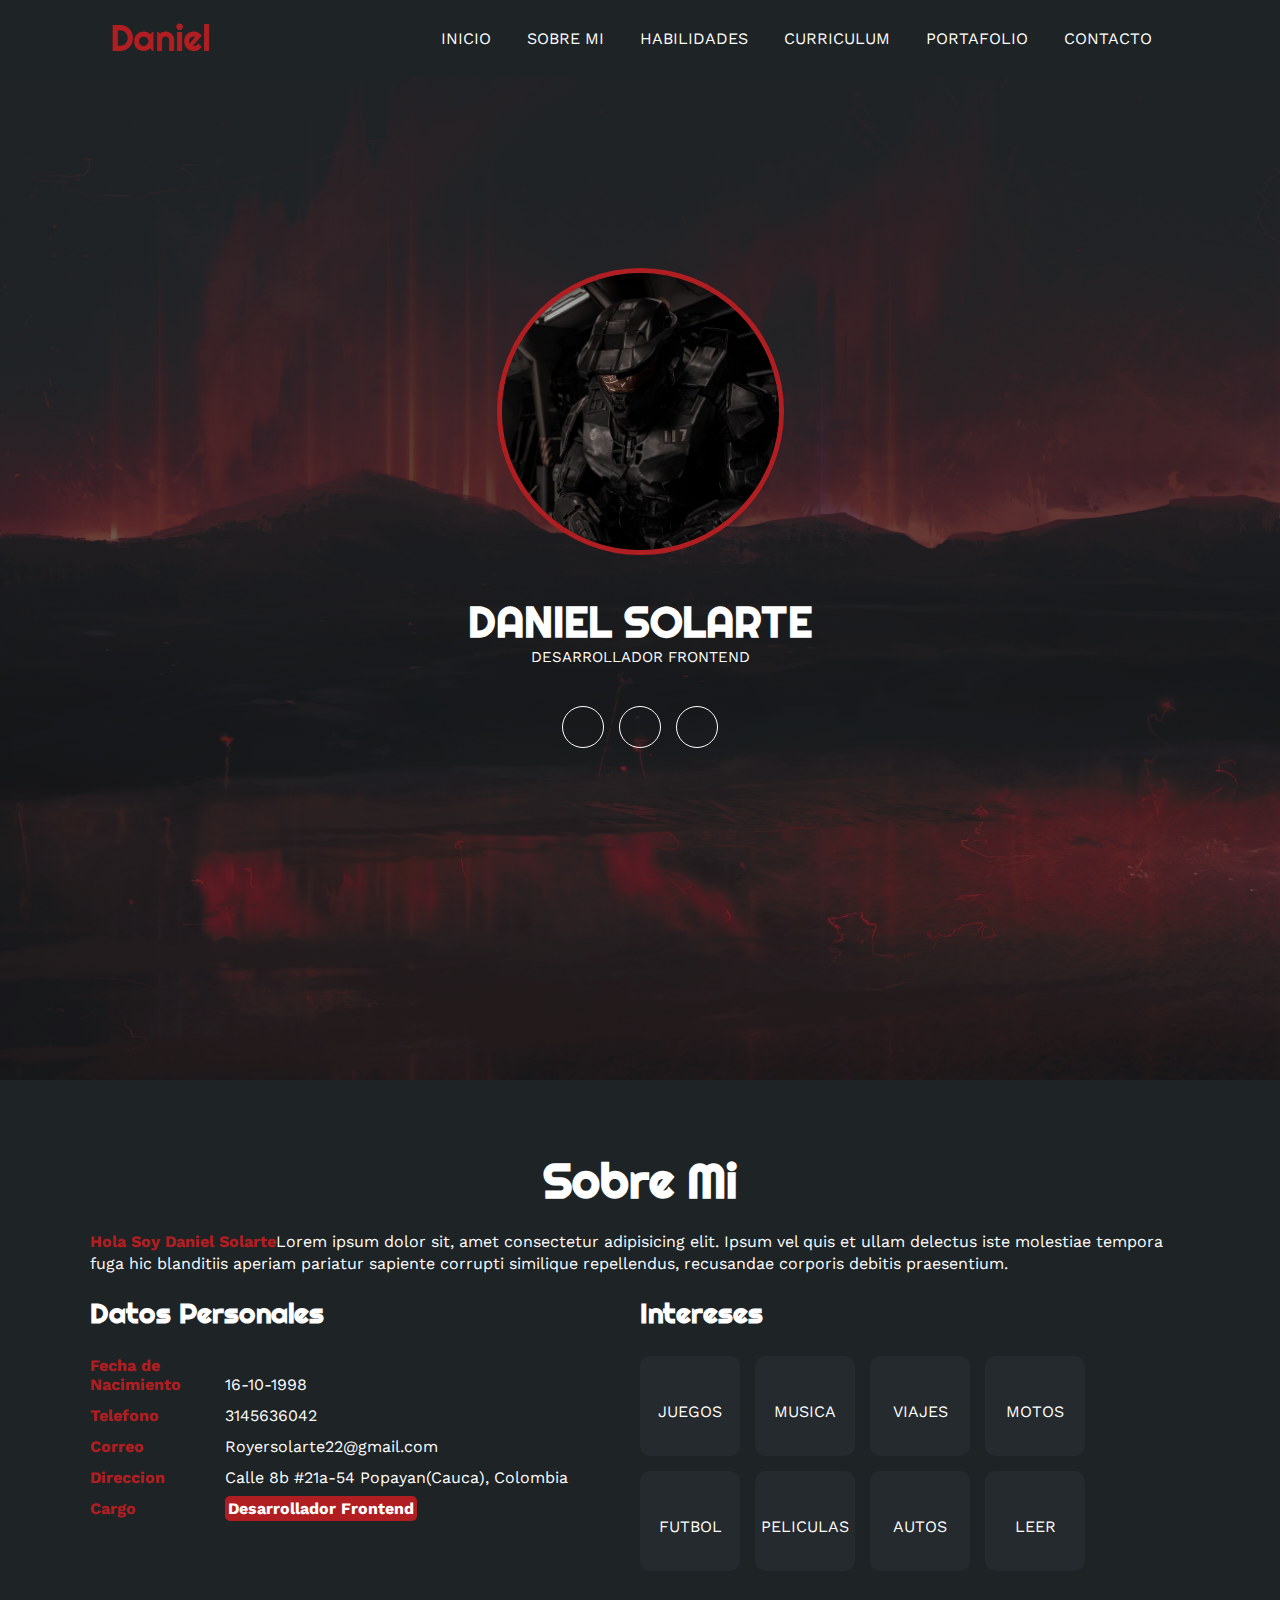
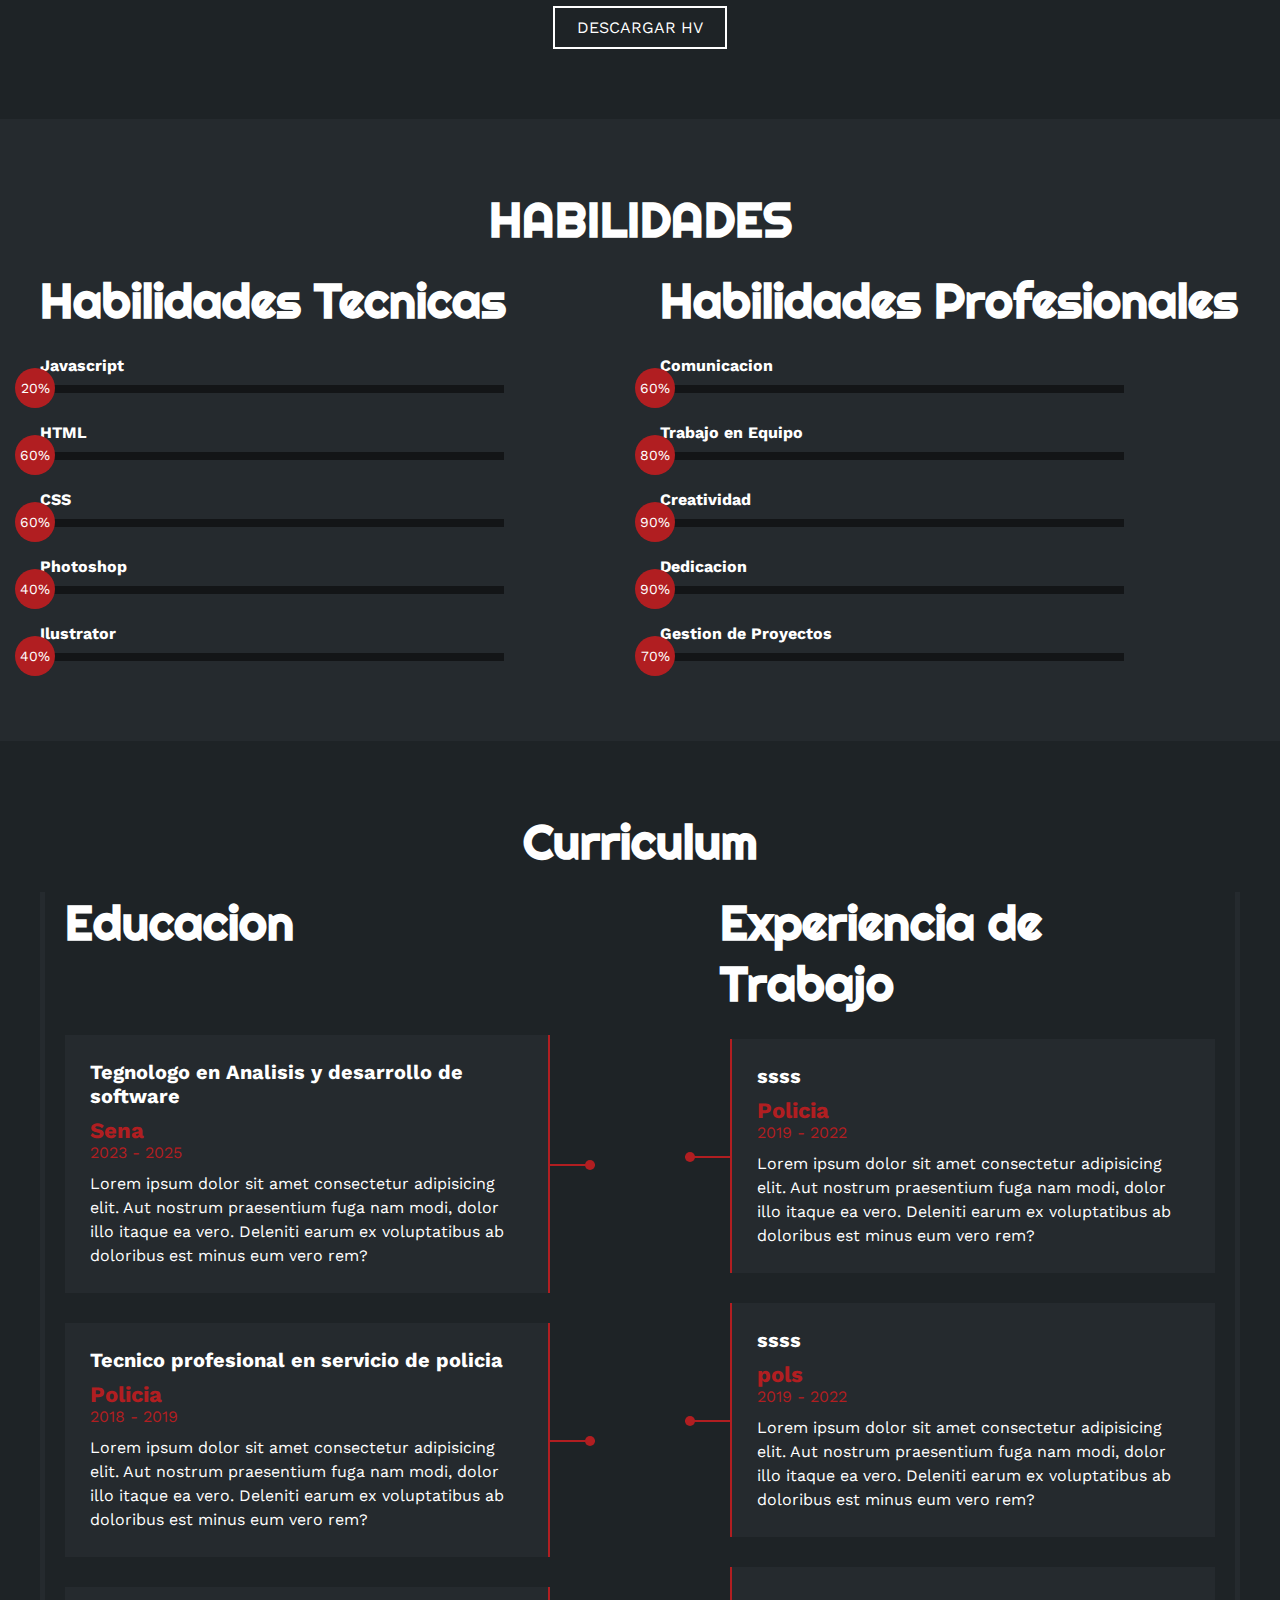
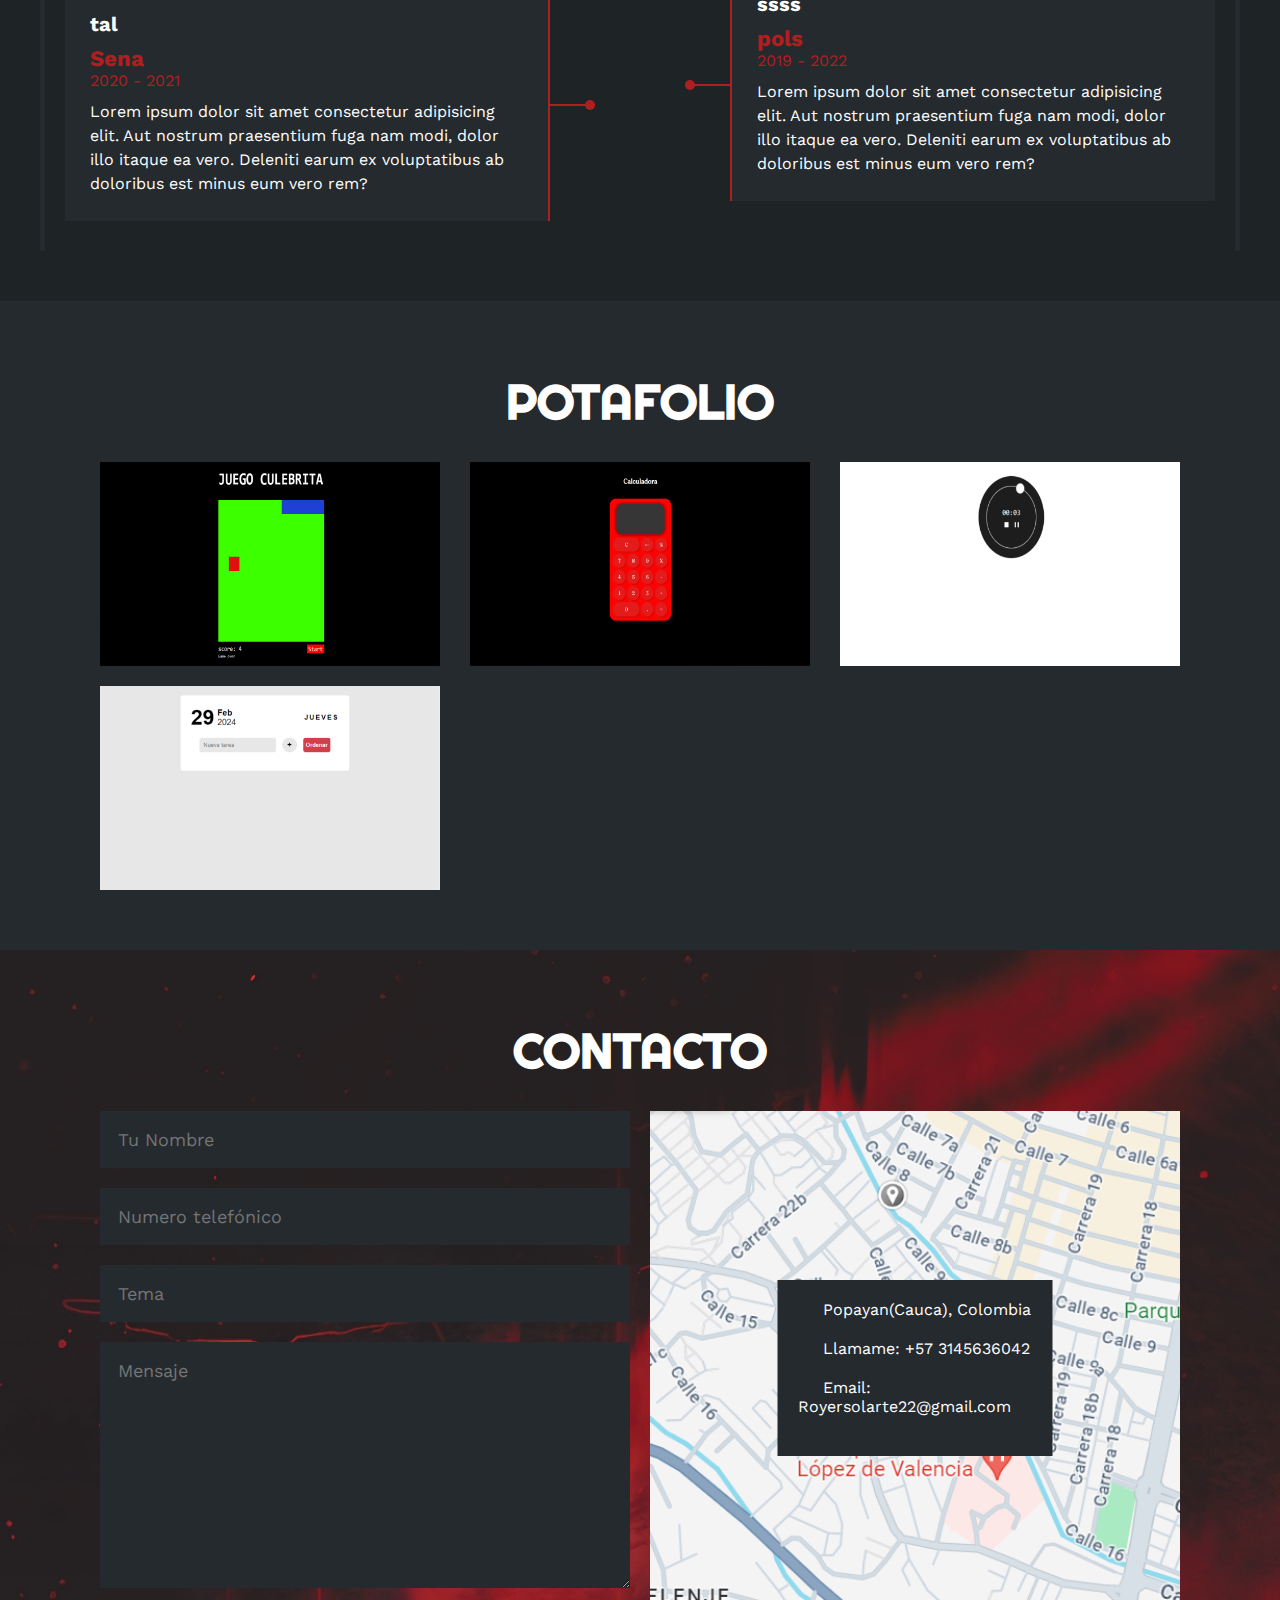
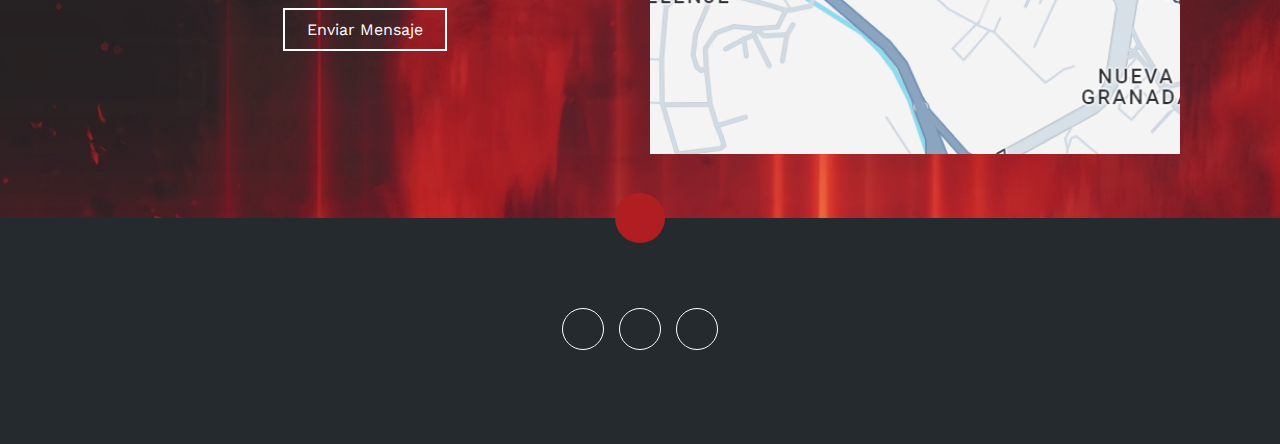
<file: index.html>
<!DOCTYPE html>
<html lang="es">

<head>
    <meta charset="UTF-8">
    <meta name="viewport" content="width=device-width, initial-scale=1.0">
    <link rel="stylesheet" href="https://cdnjs.cloudflare.com/ajax/libs/font-awesome/6.5.1/css/all.min.css"
        integrity="sha512-DTOQO9RWCH3ppGqcWaEA1BIZOC6xxalwEsw9c2QQeAIftl+Vegovlnee1c9QX4TctnWMn13TZye+giMm8e2LwA=="
        crossorigin="anonymous" referrerpolicy="no-referrer" />
    <link rel="stylesheet" href="/css/style.css">
    <title>Potafolio</title>
</head>

<body>
    <!-- Encabezado -->
    <header class="contenedor-header">
        <header>
            <aside class="logo">
                <a href="#">Daniel</a>
            </aside>
            <nav id="nav">
                <ul>
                    <li><a href="#inicio" onclick="seleccionar()">INICIO</a></li>
                    <li><a href="#Sobremi" onclick="seleccionar()">SOBRE MI</a></li>
                    <li><a href="#habilidades" onclick="seleccionar()">HABILIDADES</a></li>
                    <li><a href="#curriculum" onclick="seleccionar()">CURRICULUM</a></li>
                    <li><a href="#portafolio" onclick="seleccionar()">PORTAFOLIO</a></li>
                    <li><a href="#contacto" onclick="seleccionar()">CONTACTO</a></li>
                </ul>
            </nav>
            <div class="nav-responsive" onclick="mostrarOcultarMenu()">
                <i class="fa-solid fa-bars"></i>
            </div>
        </header>
    </header>

    <!-- SECCION INICIO -->
    <section class="inicio" id="inicio">
        <header class="contenido-banner">
            <article class="contenedor-img">
                <img src="/img/perfil.jpg" alt="perfil">
            </article>
            <h1>DANIEL SOLARTE</h1>
            <h2>DESARROLLADOR FRONTEND</h2>
            <section class="redes">
                <a href="#"><i class="fa-brands fa-facebook-f"></i></a>
                <a href="#"><i class="fa-brands fa-github"></i></a>
                <a href="#"><i class="fa-brands fa-linkedin-in"></i></a>

            </section>
        </header>
    </section>

    <!-- SECCION SOBRE MI -->
    <section id="Sobremi" class="sobremi">
        <main class="contenido-seccion">
            <h2>Sobre Mi</h2>
            <p><span>Hola Soy Daniel Solarte</span>Lorem ipsum dolor sit, amet consectetur adipisicing elit. Ipsum vel
                quis et ullam delectus iste molestiae tempora fuga hic blanditiis aperiam pariatur sapiente corrupti
                similique repellendus, recusandae corporis debitis praesentium.</p>

            <section class="fila">
                <!-- datos personales -->
                <article class="col">
                    <h3>Datos Personales</h3>
                    <ul>
                        <li>
                            <strong>Fecha de Nacimiento</strong>
                            16-10-1998
                        </li>
                        <li>
                            <strong>Telefono</strong>
                            3145636042
                        </li>
                        <li>
                            <strong>Correo</strong>
                            Royersolarte22@gmail.com
                        </li>
                        <li>
                            <strong>Direccion</strong>
                            Calle 8b #21a-54 Popayan(Cauca), Colombia
                        </li>
                        <li>
                            <strong>Cargo</strong>
                            <span>Desarrollador Frontend</span>
                        </li>
                    </ul>
                </article>
                <!-- interes -->
                <article class="col">
                    <h3>Intereses</h3>
                    <section class="contenedor-intereses">
                        <article class="interes">
                            <i class="fa-solid fa-gamepad"></i>
                            <span>JUEGOS</span>
                        </article>
                        <article class="interes">
                            <i class="fa-solid fa-headphones"></i>
                            <span>MUSICA</span>
                        </article>
                        <article class="interes">
                            <i class="fa-solid fa-plane"></i>
                            <span>VIAJES</span>
                        </article>
                        <article class="interes">
                            <i class="fa-solid fa-motorcycle"></i>
                            <span>MOTOS</span>
                        </article>
                        <article class="interes">
                            <i class="fa-solid fa-futbol"></i>
                            <span>FUTBOL</span>
                        </article>
                        <article class="interes">
                            <i class="fa-solid fa-film"></i>
                            <span>PELICULAS</span>
                        </article>
                        <article class="interes">
                            <i class="fa-solid fa-car"></i>
                            <span>AUTOS</span>
                        </article>
                        <article class="interes">
                            <i class="fa-solid fa-book"></i>
                            <span>LEER</span>
                        </article>
                    </section>
                </article>
            </section>
            <button>
                DESCARGAR HV<i class="fa-solid fa-download"></i>
                <span class="overlay"></span>
            </button>
        </main>
    </section>
    <!-- Seccion HABILIDADES -->
    <section class="skills" id="habilidades">
        <h2>HABILIDADES</h2>
        <main class="fila">
            <!-- HABILIDADES TECNICAS -->
            <section class="col">
                <h3>Habilidades Tecnicas</h3>
                <article class="skill">
                    <span>Javascript</span>
                    <section class="barra-skill">
                        <aside class="progreso javascript">
                            <span>20%</span>
                        </aside>
                    </section>
                </article>
                <article class="skill">
                    <span>HTML</span>
                    <section class="barra-skill">
                        <aside class="progreso htmll">
                            <span>60%</span>
                        </aside>
                    </section>
                </article>
                <article class="skill">
                    <span>CSS</span>
                    <section class="barra-skill">
                        <aside class="progreso csss">
                            <span>60%</span>
                        </aside>
                    </section>
                </article>
                <article class="skill">
                    <span>Photoshop</span>
                    <section class="barra-skill">
                        <aside class="progreso photoshop">
                            <span>40%</span>
                        </aside>
                    </section>
                </article>
                <article class="skill">
                    <span>Ilustrator</span>
                    <section class="barra-skill">
                        <aside class="progreso ilustrator">
                            <span>40%</span>
                        </aside>
                    </section>
                </article>
            </section>
            <!-- HABILIDADES Profesionales -->
            <article class="col">
                <h3>Habilidades Profesionales</h3>
                <section class="skill">
                    <span>Comunicacion</span>
                    <article class="barra-skill">
                        <aside class="progreso comunicacion">
                            <span>60%</span>
                        </aside>
                    </article>
                </section>
                <section class="skill">
                    <span>Trabajo en Equipo</span>
                    <article class="barra-skill">
                        <aside class="progreso trabajo-equipo">
                            <span>80%</span>
                        </aside>
                    </article>
                </section>
                <section class="skill">
                    <span>Creatividad</span>
                    <article class="barra-skill">
                        <aside class="progreso creatividad">
                            <span>90%</span>
                        </aside>
                    </article>
                </section>
                <section class="skill">
                    <span>Dedicacion</span>
                    <article class="barra-skill">
                        <aside class="progreso dedicacion">
                            <span>90%</span>
                        </aside>
                    </article>
                </section>
                <section class="skill">
                    <span>Gestion de Proyectos</span>
                    <article class="barra-skill">
                        <aside class="progreso gestion-proyectos">
                            <span>70%</span>
                        </aside>
                    </article>
                </section>
            </article>
        </main>
    </section>

    <!-- SECCION CCURRICULUM -->
    <section id="curriculum" class="curriculum">
        <div class="contenido-seccion">
            <h2>Curriculum</h2>
            <div class="fila">
                <div class="col derecha">
                    <h3>Educacion</h3><br><br><br>
                    <div class="item izq">
                        <h4>Tegnologo en Analisis y desarrollo de software</h4>
                        <span class="casa">Sena</span>
                        <span class="fecha">2023 - 2025</span>
                        <p>Lorem ipsum dolor sit amet consectetur adipisicing elit. Aut nostrum praesentium fuga nam
                            modi, dolor illo itaque ea vero. Deleniti earum ex voluptatibus ab doloribus est minus eum
                            vero rem?</p>
                        <div class="conectori">
                            <div class="circuloi"></div>
                        </div>
                    </div>
                    <div class="item izq">
                        <h4>Tecnico profesional en servicio de policia</h4>
                        <span class="casa">Policia</span>
                        <span class="fecha">2018 - 2019</span>
                        <p>Lorem ipsum dolor sit amet consectetur adipisicing elit. Aut nostrum praesentium fuga nam
                            modi, dolor illo itaque ea vero. Deleniti earum ex voluptatibus ab doloribus est minus eum
                            vero rem?</p>
                        <div class="conectori">
                            <div class="circuloi"></div>
                        </div>
                    </div>
                    <div class="item izq">
                        <h4>tal</h4>
                        <span class="casa">Sena</span>
                        <span class="fecha">2020 - 2021</span>
                        <p>Lorem ipsum dolor sit amet consectetur adipisicing elit. Aut nostrum praesentium fuga nam
                            modi, dolor illo itaque ea vero. Deleniti earum ex voluptatibus ab doloribus est minus eum
                            vero rem?</p>
                        <div class="conectori">
                            <div class="circuloi"></div>
                        </div>
                    </div>
                </div>
                <div class="col izquierda">
                    <h3>Experiencia de Trabajo</h3>
                    <div class="item der">
                        <h4>ssss</h4>
                        <span class="casa">Policia</span>
                        <span class="fecha">2019 - 2022</span>
                        <p>Lorem ipsum dolor sit amet consectetur adipisicing elit. Aut nostrum praesentium fuga nam
                            modi, dolor illo itaque ea vero. Deleniti earum ex voluptatibus ab doloribus est minus eum
                            vero rem?</p>
                        <div class="conectord">
                            <div class="circulod"></div>
                        </div>
                    </div>
                    <div class="item der">
                        <h4>ssss</h4>
                        <span class="casa">pols</span>
                        <span class="fecha">2019 - 2022</span>
                        <p>Lorem ipsum dolor sit amet consectetur adipisicing elit. Aut nostrum praesentium fuga nam
                            modi, dolor illo itaque ea vero. Deleniti earum ex voluptatibus ab doloribus est minus eum
                            vero rem?</p>
                        <div class="conectord">
                            <div class="circulod"></div>
                        </div>
                    </div>
                    <div class="item der">
                        <h4>ssss</h4>
                        <span class="casa">pols</span>
                        <span class="fecha">2019 - 2022</span>
                        <p>Lorem ipsum dolor sit amet consectetur adipisicing elit. Aut nostrum praesentium fuga nam
                            modi, dolor illo itaque ea vero. Deleniti earum ex voluptatibus ab doloribus est minus eum
                            vero rem?</p>
                        <div class="conectord">
                            <div class="circulod"></div>
                        </div>
                    </div>
                </div>
            </div>
        </div>
    </section>
    <!-- SECCION PORTAFOLIO -->
    <section class="portafolio" id="portafolio">
        <div class="contenido-seccion">
            <h2>POTAFOLIO</h2>
            <div class="galeria">
                <div class="proyecto">
                    <a href="/juego culebrita.html">
                        <img src="img/GameSnake.png" alt="Game Snack">
                        <div class="overlay">
                            <h3>Juego Culebrita</h3>

                        </div>
                    </a>
                </div>
                <div class="proyecto">
                    <a href="/calculadora.html.html">
                        <img src="img/Calculadora.png" alt="Game Snack">
                        <div class="overlay">
                            <h3>Calculadora</h3>

                        </div>
                    </a>
                </div>
                <div class="proyecto">
                    <a href="/cronometro.html">
                        <img src="img/Cronometro.png" alt="Game Snack">
                        <div class="overlay">
                            <h3>Cronometro</h3>
                        </div>
                    </a>
                </div>
                <div class="proyecto">
                    <a href="/organizador.html">
                        <img src="img/Organizador de tareas.png" alt="Game Snack">
                        <div class="overlay">
                            <h3>Organizador de tareas</h3>

                        </div>
                    </a>
                </div>

            </div>
        </div>
    </section>

    <!-- SECCION CONTACTO -->
    <section class="contacto" id="contacto">
        <div class="contenido-seccion">
            <h2>CONTACTO</h2>
            <div class="fila">
                <!-- FORMULARIO -->
                <form class="col" id="emailForm" action="sendEmail.php" method="post">
                    <input type="text" id="name" name="name" required placeholder="Tu Nombre">
                    <input type="tel" id="tel" name="tel" required placeholder="Numero telefónico">
                    <input type="text" id="subject" name="subject" required placeholder="Tema">
                    <textarea name="message" id="message" required cols="30" rows="10" placeholder="Mensaje"></textarea>
                    <button type="submit">
                        Enviar Mensaje<i class="fa-sharp fa-solid fa-paper-plane"></i>
                        <span class="overlay"></span>
                    </button>
                </form>
                <!-- Mapa -->
                <div class="col">
                    <img src="img/maps.png" alt="Mapa">
                    <div class="info">
                        <ul>
                            <li>
                                <i class="fa-sharp fa-solid fa-location-dot"></i>
                                Popayan(Cauca), Colombia
                            </li>
                            <li>
                                <i class="fa-sharp fa-solid fa-mobile-screen"></i>
                                Llamame: +57 3145636042
                            </li>
                            <li>
                                <i class="fa-sharp fa-solid fa-envelope"></i>
                                Email: Royersolarte22@gmail.com
                            </li>
                        </ul>
                    </div>
                </div>
            </div>
        </div>
    </section>

    <!-- footer -->
    <footer>
        <a href="#inicio" class="arriba">
            <i class="fa-sharp fa-solid fa-angles-up"></i>
        </a>
        <section class="redes">
            <a href="#"><i class="fa-brands fa-facebook-f"></i></a>
            <a href="#"><i class="fa-brands fa-github"></i></a>
            <a href="#"><i class="fa-brands fa-linkedin-in"></i></a>
        </section>
    </footer>
    <script src="js/index.js"></script>
</body>

</html>
</file>
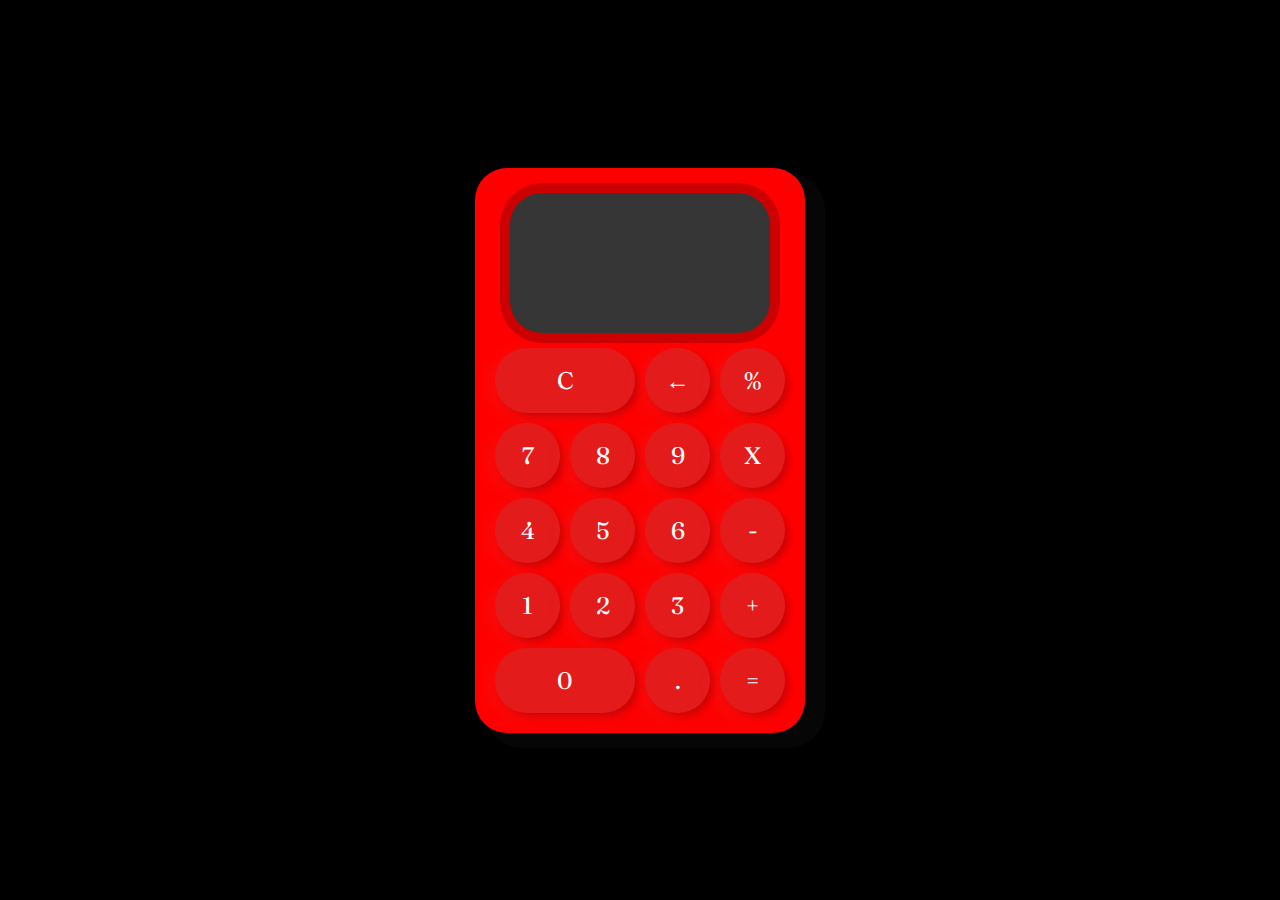
<file: calculadora.html.html>
<!DOCTYPE html>
<html lang="es">
<head>
    <meta charset="UTF-8">
    <meta name="viewport" content="width=device-width, initial-scale=1.0">
    <link rel="stylesheet" href="/css/calculadora.css">
    <link href="https://fonts.googleapis.com/css2?family=Fraunces&display=swap" rel="stylesheet">
    <link rel="stylesheet" href="https://cdnjs.cloudflare.com/ajax/libs/font-awesome/6.5.1/css/all.min.css"
        integrity="sha512-DTOQO9RWCH3ppGqcWaEA1BIZOC6xxalwEsw9c2QQeAIftl+Vegovlnee1c9QX4TctnWMn13TZye+giMm8e2LwA=="
        crossorigin="anonymous" referrerpolicy="no-referrer" />
    <script src="/js/Calculadora.js" type="text/javascript"></script>
    <script src="/js/display calculadora.js" type="text/javascript"></script>
   
    <title>Calculadora</title>
</head>
<body>
    <header>
        <a href="/index.html"><i class="fa-sharp fa-solid fa-house"></i></a>
    </header>
    
    <div class="container">
        <div class="calculadora">

            <div class="display">
                <div id="valor-anterior"></div>
                <div id="valor-actual"></div>
            </div>
            <button class="col-2" onclick="display.borrarTodo()">C</button>
            <button onclick="display.borrar()">&larr;</button>
            <button class="operador" value="dividir">%</button>
            <button class="numero">7</button>
            <button class="numero">8</button>
            <button class="numero">9</button>
            <button class="operador" value="multiplicar">X</button>
            <button class="numero">4</button>
            <button class="numero">5</button>
            <button class="numero">6</button>
            <button class="operador" value="restar">-</button>
            <button class="numero">1</button>
            <button class="numero">2</button>
            <button class="numero">3</button>
            <button class="operador" value="sumar">+</button>
            <button class="col-2 numero">0</button>
            <button class="numero">.</button>
            <button class="operador" value="igual">=</button>
        </div>
    </div>

    <script src="/js/index calculadora.js"></script>
</body>
</html>
</file>
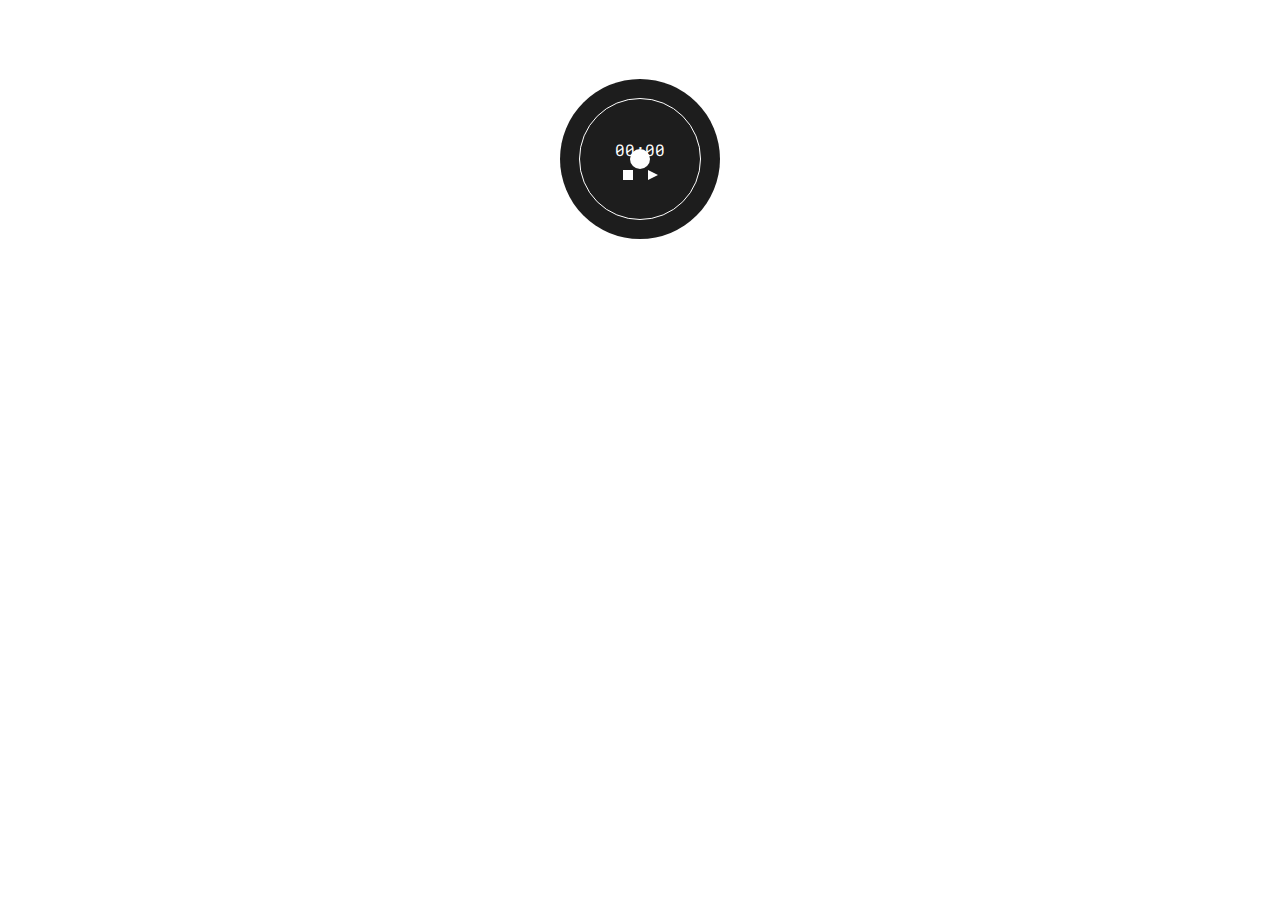
<file: cronometro.html>
<!DOCTYPE html>
<html lang="es">

<head>
    <meta charset="UTF-8">
    <meta name="viewport" content="width=device-width, initial-scale=1.0">
    <title>Cronometro</title>
    <link rel="stylesheet" href="https://cdnjs.cloudflare.com/ajax/libs/font-awesome/6.5.1/css/all.min.css"
    integrity="sha512-DTOQO9RWCH3ppGqcWaEA1BIZOC6xxalwEsw9c2QQeAIftl+Vegovlnee1c9QX4TctnWMn13TZye+giMm8e2LwA=="
    crossorigin="anonymous" referrerpolicy="no-referrer"/>
    <link href="https://fonts.googleapis.com/css2?family=Roboto+Mono:wght@100&display=swap" rel="stylesheet">
    <link rel="stylesheet" href="/css/cronometro.css">
</head>

<body>
    <header>
        <a href="/index.html"><i class="fa-sharp fa-solid fa-house"></i></a>
    </header>
    <main>
        <div class="circle">
            <div id="stopwatch" class="stopwatch">00:00</div>
            <div class="buttons">
                <div class="stop" onclick="stop()"></div>
                <div id="play-pause" class="paused" onclick="playPause()"></div>
            </div>
        </div>
        <div id="seconds-sphere" class="seconds-sphere"></div>
    </main>

    <script src="/js/script cronometro.js"></script>
</body>

</html>
</file>
<file: juego culebrita.html>
<!DOCTYPE html>
<html lang="es">
<head>
    <meta charset="UTF-8">
    <meta name="viewport" content="width=device-width, initial-scale=1.0">
    <link rel="stylesheet" href="https://cdnjs.cloudflare.com/ajax/libs/font-awesome/6.5.1/css/all.min.css"
    integrity="sha512-DTOQO9RWCH3ppGqcWaEA1BIZOC6xxalwEsw9c2QQeAIftl+Vegovlnee1c9QX4TctnWMn13TZye+giMm8e2LwA=="
    crossorigin="anonymous" referrerpolicy="no-referrer" />
    <link href="https://fonts.googleapis.com/css2?family=Share+Tech+Mono&display=swap" rel="">
    <link rel="stylesheet" href="/css/juegoculebrita.css">
    <title>snake</title>
</head>
<body>
        <header>
            <a href="/index.html"><i class="fa-sharp fa-solid fa-house"></i></a>
        </header>
    <div class="contenedor">
    <div id="board"></div>
    <div class="boardInfo"> 
        <div>
            score: <div id="scoreBoard"></div>
        </div>
        <button id="start">Start</button>
    </div>
    <div id="gameOver">Game over</div>
    </div>
    <script src="/js/scriptculebrita.js" type="text/javascript" defer></script>
</body>
</html>
</file>
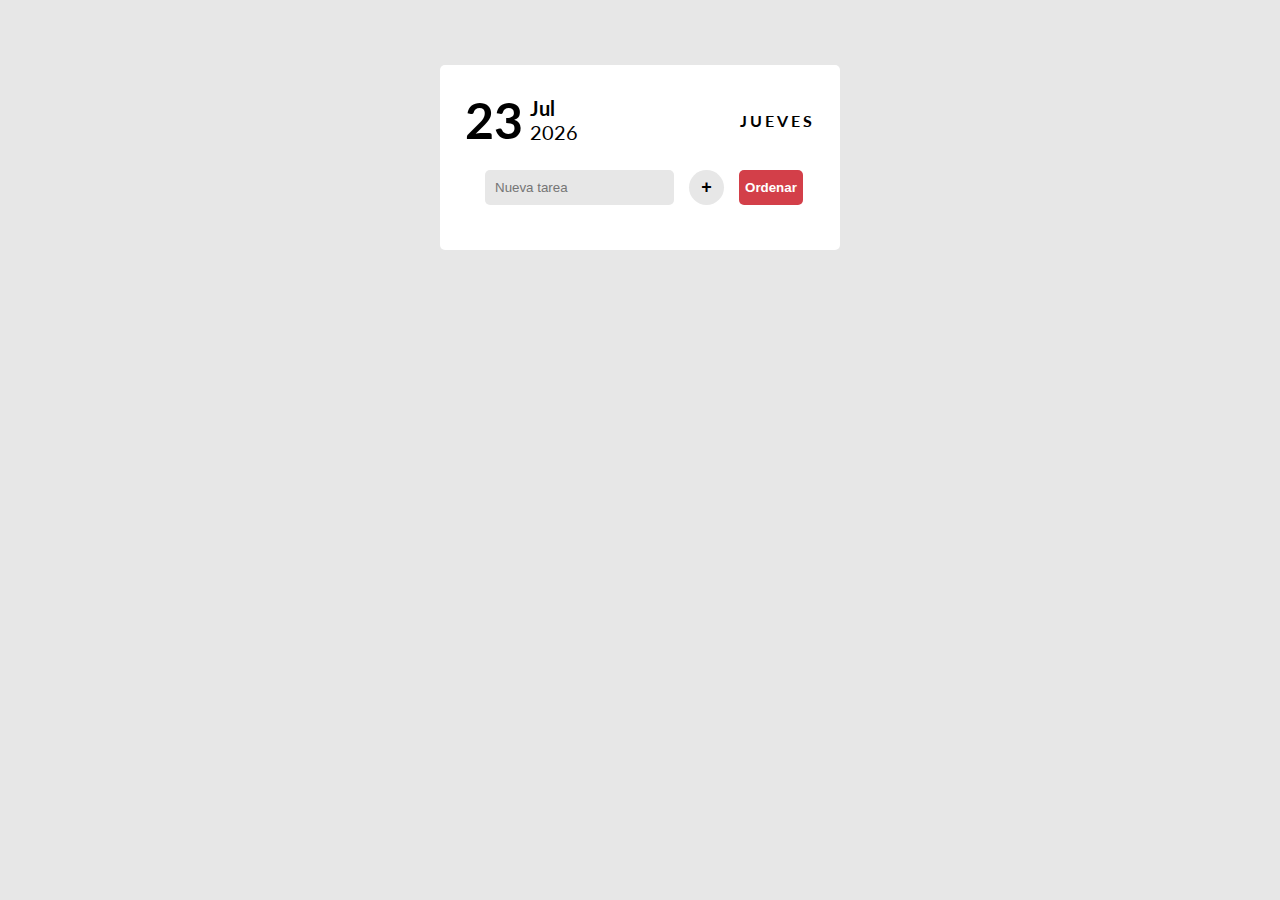
<file: organizador.html>
<!DOCTYPE html>
<html lang="es">
<head>
    <meta charset="UTF-8">
    <meta name="viewport" content="width=device-width, initial-scale=1.0">
    <link rel="stylesheet" href="https://cdnjs.cloudflare.com/ajax/libs/font-awesome/6.5.1/css/all.min.css"
    integrity="sha512-DTOQO9RWCH3ppGqcWaEA1BIZOC6xxalwEsw9c2QQeAIftl+Vegovlnee1c9QX4TctnWMn13TZye+giMm8e2LwA=="
    crossorigin="anonymous" referrerpolicy="no-referrer" />
    <link rel="stylesheet" href="/css/organizador.css">
    <link href="https://fonts.googleapis.com/css2?family=Lato:wght@100;400;900&display=swap" rel="stylesheet">
    <title>Organizador</title>
</head>
<body>
    <header>
        <a href="/index.html"><i class="fa-sharp fa-solid fa-house"></i></a>
    </header>
    <div class="list roundBorder">
        <div class="date">
            <div class="dateRight">
                <div id="dateNumber"></div>
                <div>
                    <div id="dateMonth"></div>
                    <div id="dateYear"></div>
                </div>
            </div>
            <div id="dateText"></div>
        </div>
        <form onsubmit="addNewTask(event)" >
            <input type="text" name="taskText" autocomplete="off" placeholder="Nueva tarea" class="roundBorder">
            <button type="submit" class="addTaskButton">+</button>
            <button type="button" class="orderButton roundBorder" onclick="renderOrderedTasks()">Ordenar</button>
        </form>
        <div id="tasksContainer"></div>
    </div>
    <script src="/js/script organizador.js"></script>
</body>
</html>
</file>
<file: css/style.css>
@import url('https://fonts.googleapis.com/css2?family=Righteous&family=Work+Sans:ital,wght@0,100..900;1,100..900&display=swap');

:root {
    --color-rojo: rgb(177, 30, 33);

}

* {
    box-sizing: border-box;
    font-family: 'Work Sans';
    margin: 0;
    padding: 0;
}

html {
    /* desliza cuando hago click en los links del menu */
    scroll-behavior: smooth;
}

/* MENU */
.contenedor-header {
    background: #1e2326;
    position: fixed;
    width: 100%;
    top: 0;
    left: 0;
    z-index: 99;
}

.contenedor-header header {
    max-width: 1100px;
    margin: auto;
    display: flex;
    justify-content: space-between;
    align-items: center;
    padding: 15px 20px;
}

.contenedor-header header .logo a {
    font-family: 'Righteous';
    font-size: 36px;
    color: var(--color-rojo);
    text-decoration: none;
}

.contenedor-header header ul {
    display: flex;
    list-style: none;
}

.contenedor-header header nav ul li a {
    text-align: none;
    color: #fff;
    margin: 0 15px;
    padding: 3px;
    transition: .5s;
    text-decoration: none;
}

.contenedor-header header nav ul li a:hover {
    color: var(--color-rojo);
}

.nav-responsive {
    background-color: var(--color-rojo);
    color: white;
    padding: 5px 10px;
    border-radius: 5px;
    cursor: pointer;
    display: none;
}

/* SECCION INICIO */
.inicio {
    background: linear-gradient(to top, rgba(30, 35, 38, .3), rgba(30, 35, 38, 1)),
        url(/img/mountains-art-dark-red-spots-4k_1541971122.jpg);
    background-size: cover;
    height: 120vh;
    color: #fff;
    display: flex;
    align-items: center;
}

.inicio .contenido-banner {
    padding: 20px;
    padding-top: 0;

    max-width: 450px;
    max-height: 700px;
    margin: auto;
    text-align: center;
    border-radius: 40px;
}

.inicio .contenido-banner img {
    margin-top: 30px;
    border: 5px solid var(--color-rojo);
    display: block;
    width: 70%;
    border-radius: 100%;
    margin: auto;
}

.inicio .contenido-banner h1 {
    margin-top: 40px;
    font-size: 42px;
    font-family: 'Righteous';
}

.inicio .contenido-banner h2 {
    font-size: 15px;
    font-weight: normal;
}

.inicio .contenido-banner .redes a {
    color: #fff;
    display: inline-block;
    text-decoration: none;
    border: 1px solid #fff;
    border-radius: 100%;
    width: 42px;
    height: 42px;
    line-height: 42px;
    margin: 40px 5px;
    font-size: 20px;
    transition: .3s;
}

.inicio .contenido-banner .redes a:hover {
    background-color: var(--color-rojo);
}

.sobremi {
    background-color: #1e2326;
    color: white;
    padding: 50px 20px;
}

.sobremi .contenido-seccion {
    max-width: 1100px;
    margin: auto;
}

.sobremi h2 {
    font-size: 48px;
    font-family: 'Righteous';
    text-align: center;
    padding: 20px;
}

.sobremi .contenido-seccion p {
    font: 18px;
    line-height: 22px;
    margin-bottom: 20px;
}

.sobremi .contenido-seccion p span {
    color: var(--color-rojo);
    font-weight: bold;
}

.sobremi .fila {
    display: flex;
}

.sobremi .fila .col {
    width: 50%;
}

.sobremi .fila .col h3 {
    font-size: 28px;
    font-family: 'Righteous';
    margin-bottom: 25px;
}

.sobremi .fila .col ul {
    list-style: none;
}

.sobremi .fila .col ul li {
    margin: 12px 0;
}

.sobremi .fila .col ul li strong {
    display: inline-block;
    color: var(--color-rojo);
    width: 130px;
}

.sobremi .fila .col ul li span {
    background-color: var(--color-rojo);
    padding: 3px;
    font-weight: bold;
    border-radius: 5px;
}

.sobremi .fila .col .contenedor-intereses {
    display: flex;
    flex-wrap: wrap;
}

.sobremi .fila .col .contenedor-intereses .interes {
    width: 100px;
    height: 100px;
    background-color: #252A2E;
    border-radius: 10px;
    margin: 0 15px 15px 0;
    display: flex;
    flex-direction: column;
    align-items: center;
    justify-content: center;
    transition: .3s;
}

.sobremi .fila .col .contenedor-intereses .interes:hover {
    background-color: var(--color-rojo);
}

.sobremi .fila .col .contenedor-intereses .interes i {
    font-size: 30px;
    margin-bottom: 10px;
}

.sobremi button {
    cursor: pointer;
    background-color: transparent;
    border: 2px solid #fff;
    width: fit-content;
    display: block;
    margin: 20px auto;
    padding: 10px 22px;
    font-size: 16px;
    color: white;
    position: relative;
    z-index: 10;
}

.sobremi button .overlay {
    position: absolute;
    top: 0;
    left: 0;
    width: 0;
    height: 100%;
    background-color: var(--color-rojo);
    z-index: -1;
    transition: 1s;
}

.sobremi button:hover .overlay {
    width: 100%;

}

/* SECCION HABILIDADES */
.skills {
    background-color: #252A2E;
    color: white;
    padding: 50px 20px;
}

.skills .contenido-seccion {
    max-width: 1100px;
    margin: auto;
}

.skills h2 {
    font-size: 48px;
    font-family: 'Righteous';
    text-align: center;
    padding: 20px;
}

.skills .fila {
    display: flex;
}

.skills .fila .col {
    width: 50%;
    padding: 0 20px;
}

.skills .fila .col h3 {
    font-size: 48px;
    font-family: 'Righteous';
    margin-bottom: 25px;
}

.skills .skill>span {
    font-weight: bold;
    display: block;
    margin-bottom: 10px;
}

.skills .skill .barra-skill {
    height: 8px;
    width: 80%;
    background-color: #131517;
    position: relative;
    margin-bottom: 30px;
}

.skills .skill .progreso {
    background-color: var(--color-rojo);
    position: absolute;
    left: 0;
    top: 0;
    height: 8px;

}

.skills .skill .barra-skill span {
    position: absolute;
    height: 40px;
    width: 40px;
    background-color: var(--color-rojo);
    border-radius: 50px;
    line-height: 40px;
    text-align: center;
    top: -17px;
    right: -15px;
    font-size: 14px;
}

.skills .skill .javascript {
    width: 0%;
    animation: 2s javascript forwards;
}

@keyframes javascript {
    0% {
        width: 0%;
    }

    100% {
        width: 20%;
    }
}

.skills .skill .htmll {
    width: 0%;
    animation: 2s htmll forwards;
}

@keyframes htmll {
    0% {
        width: 0%;
    }

    100% {
        width: 60%;
    }
}

.skills .skill .csss {
    width: 0%;
    animation: 2s csss forwards;
}

@keyframes csss {
    0% {
        width: 0%;
    }

    100% {
        width: 60%;
    }
}

.skills .skill .photoshop {
    width: 0%;
    animation: 2s photoshop forwards;
}

@keyframes photoshop {
    0% {
        width: 0%;
    }

    100% {
        width: 40%;
    }
}

.skills .skill .ilustrator {
    width: 0%;
    animation: 2s ilustrator forwards;
}

@keyframes ilustrator {
    0% {
        width: 0%;
    }

    100% {
        width: 40%;
    }
}

.skills .skill .comunicacion {
    width: 0%;
    animation: 2s comunicacion forwards;
}

@keyframes comunicacion {
    0% {
        width: 0%;
    }

    100% {
        width: 60%;
    }
}

.skills .skill .trabajo-equipo {
    width: 0%;
    animation: 2s trabajo-equipo forwards;
}

@keyframes trabajo-equipo {
    0% {
        width: 0%;
    }

    100% {
        width: 80%;
    }
}

.skills .skill .creatividad {
    width: 0%;
    animation: 2s creatividad forwards;
}

@keyframes creatividad {
    0% {
        width: 0%;
    }

    100% {
        width: 90%;
    }
}

.skills .skill .dedicacion {
    width: 0%;
    animation: 2s dedicacion forwards;
}

@keyframes dedicacion {
    0% {
        width: 0%;
    }

    100% {
        width: 90%;
    }
}

.skills .skill .gestion-proyectos {
    width: 0%;
    animation: 2s gestion-proyectos forwards;
}

@keyframes gestion-proyectos {
    0% {
        width: 0%;
    }

    100% {
        width: 70%;
    }
}

/* seccion curriculum */
.curriculum {
    background-color: #1e2326;
    color: white;
    padding: 50px 20px;
}

.curriculum .contenido-seccion {
    max-width: 1200px;
    margin: auto;
}

.curriculum h2 {
    font-size: 48px;
    font-family: 'Righteous';
    text-align: center;
    padding: 20px;
}

.curriculum .fila {
    display: flex;
    justify-content: space-between;
}

.curriculum .fila .col {
    width: 45%;
    padding: 0 20px;
}

.curriculum .fila .col h3 {
    font-size: 48px;
    font-family: 'Righteous';
    margin-bottom: 25px;
}

.curriculum .fila .izquierda {
    border-right: 5px solid #252A2E;
}

.curriculum .fila .derecha {
    border-left: 5px solid #252A2E;
}

.curriculum .fila .item {
    padding: 25px;
    margin-bottom: 30px;
    background-color: #252A2E;
    position: relative;
}

.curriculum .fila .item h4 {
    font-size: 20px;
    margin-bottom: 10px;
}

.curriculum .fila .item .casa {
    color: var(--color-rojo);
    font-size: 22px;
    font-weight: bold;
    display: block;
}

.curriculum .fila .item .fecha {
    display: block;
    color: var(--color-rojo);
    margin-bottom: 10px;
}

.curriculum .fila .item p {
    line-height: 24px;
}

.curriculum .fila .izq {
    border-right: 2px solid var(--color-rojo);
    margin-right: 10px;
}

.curriculum .fila .der {
    border-left: 2px solid var(--color-rojo);
    margin-left: 10px;
}

.curriculum .fila .item .conectori {
    height: 2px;
    background-color: var(--color-rojo);
    width: 47px;
    position: absolute;
    top: 50%;
    right: -47px;
    z-index: 5;
}

.curriculum .fila .item .conectori .circuloi {
    display: block;
    height: 10px;
    width: 10px;
    border-radius: 50%;
    background-color: var(--color-rojo);
    float: right;
    position: relative;
    bottom: 4px;
}

.curriculum .fila .item .conectord {
    height: 2px;
    background-color: var(--color-rojo);
    width: 47px;
    position: absolute;
    top: 50%;
    left: -47px;
    z-index: 5;
}

.curriculum .fila .item .conectord .circulod {
    display: block;
    height: 10px;
    width: 10px;
    border-radius: 50%;
    background-color: var(--color-rojo);
    float: left;
    position: relative;
    bottom: 4px;
}

/* PORTAFOLIO */
.portafolio {
    background-color: #252A2E;
    color: white;
    padding: 50px 20px;
}

.portafolio .contenido-seccion {
    max-width: 1100px;
    margin: auto;
}

.portafolio h2 {
    font-size: 48px;
    font-family: 'Righteous';
    text-align: center;
    padding: 20px;
}

.portafolio .galeria {
    display: flex;
    flex-wrap: wrap;
    justify-content: space-between;
}

.portafolio .galeria .proyecto {
    position: relative;
    max-width: 340px;
    height: fit-content;
    margin: 10px;
}

.portafolio .galeria .proyecto a {
    text-decoration: none;
    color: #fff;
}


.portafolio .galeria .proyecto img {
    width: 100%;
    display: block;
}

.portafolio .galeria .proyecto .overlay {
    position: absolute;
    top: 0;
    width: 100%;
    height: 100%;
    text-align: center;
    background: linear-gradient(rgba(177, 30, 33.8), rgb(177, 30, 33.8));
    display: flex;
    flex-direction: column;
    justify-content: center;
    transition: 1s;
    font-size: 1;
    letter-spacing: 3px;
    opacity: 0;
}

.portafolio .galeria .proyecto .overlay h3 {
    margin-bottom: 20px;
    transition: 1s;
}

.portafolio .galeria .proyecto .overlay:hover {
    opacity: 1;
}

.portafolio .galeria .proyecto .overlay:hover h3 {
    margin-bottom: 0px;
}

/* SECCION CONTACTO */
.contacto {
    background-image: url(/img/mountains-art-dark-red-spots-4k_1541971122.jpg);
    background-color: #1e2326;
    color: #fff;
    padding: 50px 0;
}

.contacto .contenido-seccion {
    max-width: 1100px;
    margin: auto;
}

.contacto h2 {
    font-size: 48px;
    font-family: 'Righteous';
    text-align: center;
    padding: 20px 0;
}

.contacto .fila {
    display: flex;
}

.contacto .col {
    width: 50%;
    padding: 10px;
    position: relative;
}

.contacto .col input,
.contacto .col textarea {
    display: block;
    width: 100%;
    padding: 18px;
    border: none;
    margin-bottom: 20px;
    background-color: #252A2E;
    color: #fff;
    font-size: 18px;
}

.contacto button {
    cursor: pointer;
    cursor: pointer;
    background-color: transparent;
    border: 2px solid #fff;
    width: fit-content;
    display: block;
    margin: 20px auto;
    padding: 10px 22px;
    font-size: 16px;
    color: white;
    position: relative;
    z-index: 10;
}

.contacto button .overlay {
    position: absolute;
    top: 0;
    left: 0;
    width: 0;
    height: 100%;
    background-color: var(--color-rojo);
    z-index: -1;
    transition: 1s;
}

.contacto button:hover .overlay {
    width: 100%;
}

.contacto .col img {
    width: 100%;
}

.contacto .col .info {
    position: absolute;
    top: 40%;
    background-color: #252A2E;
    padding: 20px;
    max-width: 350px;
    left: 50%;
    transform: translate(-50%, -50%);
}

.contacto .col .info ul {
    list-style: none;
}

.contacto .col .info ul li {
    margin-bottom: 20px;
}

.contacto .col .info ul li i {
    color: var(--color-rojo);
    display: inline-block;
    margin-right: 20px;
}

footer {
    background-color: #252A2E;
    color: #fff;
    padding: 50px 0 30px 0;
    text-align: center;
    position: relative;
    width: 100%;
}

footer .redes {
    margin-bottom: 20px;
}

footer .redes a {
    color: #fff;
    display: inline-block;
    text-decoration: none;
    border: 1px solid #fff;
    border-radius: 100%;
    width: 42px;
    height: 42px;
    line-height: 42px;
    margin: 40px 5px;
    font-size: 20px;
    transition: .3s;
}

footer .arriba {
    display: block;
    width: 50px;
    height: 50px;
    background-color: var(--color-rojo);
    color: #fff;
    position: absolute;
    left: 50%;
    transform: translateX(-50%);
    top: -25px;
    border-radius: 50%;
    line-height: 50px;
    font-size: 18px;
}

/* SECCION RESPONSIVE */
@media screen and (max-width:980px) {
    nav {
        display: none;
    }

    .nav-responsive {
        display: block;
    }

    nav.responsive {
        display: block;
        position: absolute;
        right: 0;
        top: 75px;
        background-color: #252A2E;
        width: 180px;
    }

    nav.responsive ul {
        display: block !important;
    }

    nav.responsive ul li {
        border-bottom: 1px solid #fff;
        padding: 10px;
    }
}

@media screen and (max-width:700px) {
    .sobremi .fila {
        display: block;
    }

    .sobremi .fila .col {
        width: fit-content;
    }

    .skills .fila {
        display: block;
    }

    .skills .fila .col {
        width: 100%;
    }

    .skills .fila .col .barra-skill {
        width: 100%;
    }

    .curriculum .fila {
        display: block;
    }

    .curriculum .fila .col {
        width: 90%;
    }

    .curriculum .fila .derecha {
        margin-left: 20px;
    }

    .portafolio .galeria {
        display: block;
        width: 100%;
    }

    .portafolio .galeria .proyecto {
        max-width: 100%;
    }

    .portafolio .galeria .proyecto img {
        width: 100%;
    }

    .contacto .fila {
        display: block;
    }

    .contacto .fila .col {
        width: 100px;
    }
}
</file>
<file: css/calculadora.css>
*{
    font-family: 'fraunces', serif;
    color: #fff;
}

body {
    margin: 0;
    background-color: #000000;
}

header{
    display: flex;
    justify-content: flex-end;
    align-items: center;
    margin: 0;
    padding: 0;
    position: fixed;
}

header i{
    font-size: 30px;
    padding: 25px;
}

.container {
    display: flex;
    justify-content: center;
    align-items: center;
    height: 100vh;
}

.calculadora{
    display: grid;
    grid-template-columns: repeat(4, 75px);
    grid-template-rows: 160px repeat(5, 75px);
    background-color: #ff0000;
    padding: 15px;
    border-radius: 32px;
    box-shadow: 15px 10px 0px 5px #241e1e33;
}

button {
    cursor: pointer;
    margin: 5px;
    padding: 0;
    border-radius: 32px;
    font-size: 1.5em;
    border: none;
    background-color: #e41b1b;
    box-shadow: 5px 5px 10px -3px #00000040, -5px 5px 15px 3px #ca52521f;
}

button:active {
    background-color: #ff0000;   
}

button:focus {
    outline: none;
}

.col-2{
 grid-column: span 2;   
}

.display {
    grid-column: 1 / -1;
    background-color: #363636;
    padding: 16px;
    border-radius: 32px;
    display: flex;
    margin: 10px 20px;
    flex-direction: column;
    align-items: flex-end;
    text-align: right;
    justify-content: space-between;
    word-break: break-all;
    box-shadow: 0px 0px 0px 10px #00000033;
}

#valor-actual{
    font-size: 1.5em;
}

#valor-anterior{
    font-size: 2em;
}
</file>
<file: css/cronometro.css>
header{
    display: flex;
    justify-content: flex-end;

    font-size: 30px
}

header a{
    color: black;
    padding: 20px;
}

main {
    font-family: 'Roboto Mono', monospace;
    position: relative;
}

.circle {
    border-radius: 50%;
    width: 120px;
    height: 120px;
    border: 1px solid #fff;
    color: #fff;
    margin: 50px auto;
    display: flex;
    justify-content: center;
    align-items: center;
    flex-direction: column;
}

.circle::before{
    content: '';
    border-radius: 50%;
    z-index: -1;
    position: absolute;
    width: 160px;
    height: 160px;
    left: calc(50% - 80px);
    top: calc(50% - 80px);
    background-color: #1d1d1d;
}

.seconds-sphere {
    width: 20px;
    height: 20px;
    border-radius: 50%;
    background-color: #fff;
    position: absolute;
    left: calc(50% - 10px);
    top: calc(50% - 10px);
    animation: rotacion 60s linear infinite;
    animation-play-state: paused;
}

@keyframes rotacion {
    from {transform: rotate(-90deg) translateX(60px);}
    to {transform: rotate(270deg) translateX(60px);}
}

.buttons {
    margin-top: 10px;
    display: inline-flex;
}

.paused {
    height: 10px;
    border-width: 5px 0 5px 10px ;
    cursor: pointer;
    box-sizing: border-box;
    margin-left: 15px;
    border-color: transparent transparent transparent #fff ;
    transition: 100ms all ease;
    will-change: border-width;
    border-style: solid;
}

.running {
    border-style: double;
    border-width: 0 0 0 10px;
}

.stop {
    background-color: #fff;
    height: 10px;
    width: 10px;
    cursor: pointer;
}
</file>
<file: css/juegoculebrita.css>
*{
    font-family: 'Shere Tech Mono', monospace;
}

body {
    background-color: #000;
    color: white;

}

header{
    display: flex;
    justify-content: flex-end;
    color: #fff;
    font-size: 30px
}

header a{
    color: #fff;
    padding: 20px;
}

.contenedor{
width: 40%;
margin: auto;
}

#board, .boardInfo {
    max-width: 500px;
}

#board {
    display: grid;
    grid-template-columns: repeat(10, 1fr);
}

#start, .boardInfo {
    font-size: 25px;
}

#gameOver {
    display: none;
}

.boardInfo {
    display: flex;
    justify-content: space-between;
    margin-top: 10px;
}

#start {
    background-color: rgb(255, 0, 0);
    border: none;
    color: white;

}

#scoreBoard {
    display: inline-flex;
}

.square {
    aspect-ratio: 1;
}

.emptySquare {
    background-color: rgb(60, 255, 0);
}

.snakeSquare {
    background-color: #1f40d4
    ;
}

.foodSquare {
    background-color: #e20f0f
    ;
}
</file>
<file: css/organizador.css>
:root {
    --primary: #a5c882;
    --secondary: #D33F49;
    --light: #fff;
    --dark:#000;
    --diabled: #e7e7e7;
}

header{
    display: flex;
    justify-content: flex-end;

    font-size: 30px
}

header a{
    color: black;
    padding: 20px;
}

body {
    font-family: 'Lato', sans-serif;
    margin: 0;
    height: 100vh;
    background-color: var(--diabled);
}

*:first-letter{
    text-transform: capitalize;
}

.roundBorder {
    border-radius: 5px;
}

.list {
    margin: 25px auto;
    padding: 25px;
    background-color: var(--light);
    width: 100%;
    max-width: 350px;
}

.date {
    display: flex;
    align-items: center;
    justify-content: space-between;
}
.dateRight {
    display: flex;
    align-items: center;
}

#dateNumber{
    font-size: 50px;
}

#dateText{
    letter-spacing: 3px;
    text-transform: uppercase;
}

#dateMonth,
#dateNumber,
#dateText {
    font-weight: bold;
}

#dateMonth,
#dateYear{
    margin-left: 7px;
    font-size: 20px;
}

form {
    margin: 20px;
    display: grid;
    grid-auto-flow: column;
    grid-template-columns: auto 35px auto;
    grid-column-gap: 15px;
}

input{
    border: none;
    padding-left: 10px;
    background-color: var(--diabled);
}

input:focus{
    outline: none;
}

.addTaskButton,
.orderButton {
    border: none;
    font-weight: bold;
    cursor: pointer;
}

.addTaskButton {
    height: 35px;
    border-radius: 50%;
    font-size: 18px;
    background-color: var(--diabled);
}

.orderButton{
    background-color: var(--secondary);
    color: var(--light);
}

.task {
    background-color: var(--primary);
    padding: 15px;
    margin-top: 15px;
    color: var(--light);
    cursor: pointer;
}

.done {
    background-color: var(--diabled);
    text-decoration: line-through;
    color: var(--dark);
}
</file>
